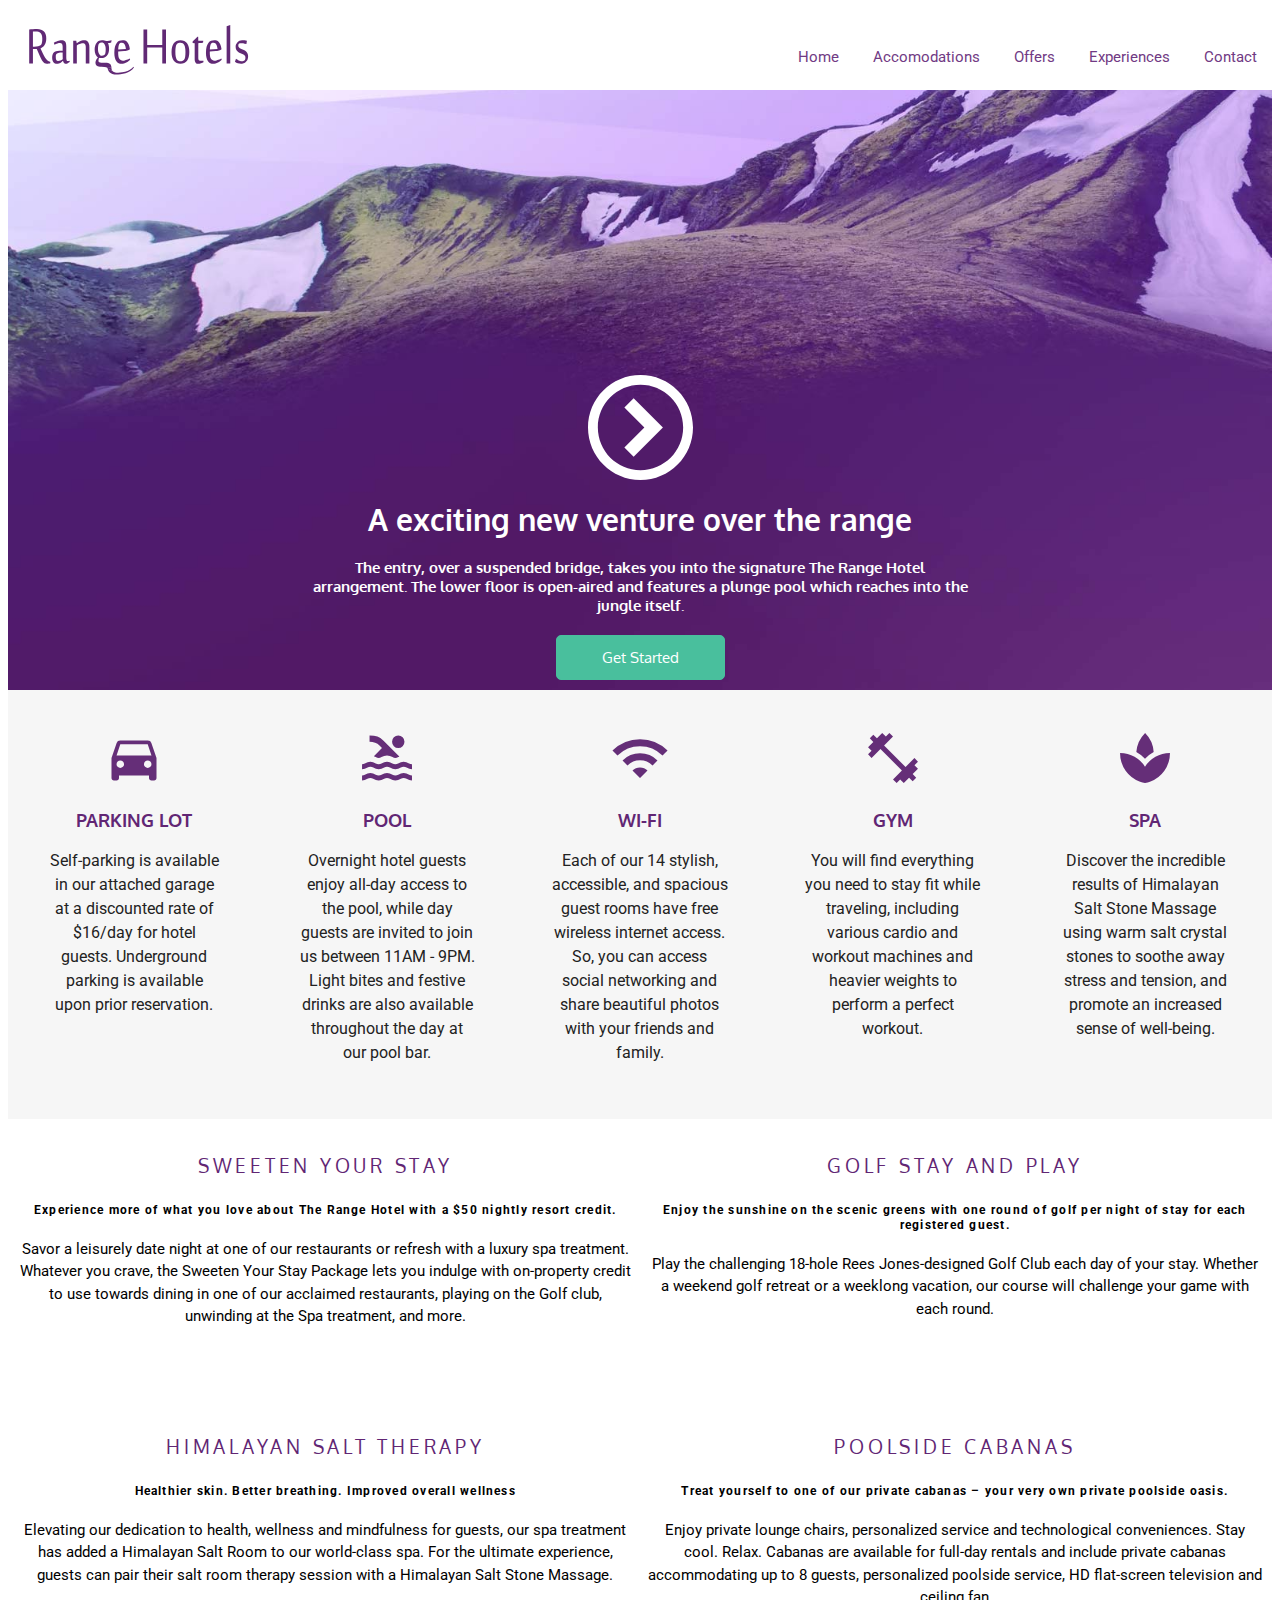
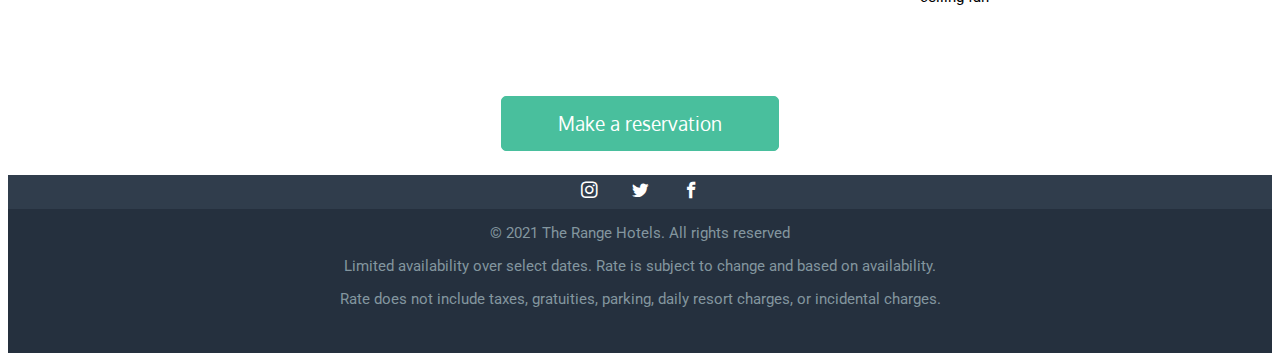
<file: index.html>
﻿<!doctype html>
<html lang="pt-br">
<head>
    <meta charset="utf-8">
    <title>Responsivo</title>
    <link href='http://fonts.googleapis.com/css?family=Oxygen:400,300,700' rel='stylesheet' type='text/css'>
    <link href="https://fonts.googleapis.com/css2?family=Roboto&display=swap" rel="stylesheet">
    <link href="https://fonts.googleapis.com/icon?family=Material+Icons" rel="stylesheet">
    <link href="icomoon/style.css" rel="stylesheet">
    <link rel="stylesheet" href="style.css">
</head>

<body>

	<header class="header-top clearfix">
        <div class="header-logo">
            <img src="./images/logo_mob.svg">
        </div>
        <div>
            <nav class="menu">
                <ul>
                    <li> <a href="#">Home</a></li>
                    <li> <a href="#A1">Accomodations</a></li>
                    <li> <a href="#A2">Offers</a></li>
                    <li> <a href="#A3">Experiences</a></li>
                    <li> <a href="#A4">Contact</a></li>
                </ul>
            </nav>
        </div>
    </header>
    
    <section class="top-content"> 
        <div class="icon-play">
            <img src="images/icon_play.svg" alt="">
        </div>
        <h1 id="A1">A exciting new venture over the range</h1>
        <h2><span>The entry, over a suspended bridge, takes you into the signature The Range Hotel arrangement. The lower floor is open-aired and features a plunge pool which reaches into the jungle itself.</span></h2>
        <a href="#" class="button">Get Started </a> 
    </section>

    <section class="midle-content row">
        <article class="col-1-5">
            <span class="material-icons">
                directions_car
                </span>
            <h3 id="A2">Parking Lot</h3>
            <p>Self-parking is available in our attached garage at a discounted rate of $16/day for hotel guests. Underground parking is available upon prior reservation. </p>
        </article>
        <article class="col-1-5">
            <span class="material-icons">
                pool
                </span>
            <h3>Pool</h3>
            <p> Overnight hotel guests enjoy all-day access to the pool, while day guests are invited to join us between 11AM - 9PM. Light bites and festive drinks are also available throughout the day at our pool bar. </p>
        </article>

        <article class="col-1-5">
            <span class="material-icons">
                wifi
            </span>
            <h3>wi-fi</h3>
            <p>Each of our 14 stylish, accessible, and spacious guest rooms have free wireless internet access. So, you can access social networking and share beautiful photos with your friends and family.</p>
        </article>
        <article class="col-1-5">
            <span class="material-icons">
                fitness_center
            </span>
        
            <h3>Gym</h3>
            <p> You will find everything you need to stay fit while traveling, including various cardio and workout machines and heavier weights to perform a perfect workout.</p>

        </article>

        <article class="col-1-5">
            <span class="material-icons">
                spa
            </span>
            <h3>SPa</h3>
            <p> Discover the incredible results of Himalayan Salt Stone Massage using warm salt crystal stones to soothe away stress and tension, and promote an increased sense of well-being.  </p>
        </article>
    
    </section>

    <section class="experiences">
        <article class="grid-item">
            <h4 id="A3">Sweeten your stay</h4>
            <h5>Experience more of what you love about The Range Hotel with a $50 nightly resort credit.</h5>

            <p>Savor a leisurely date night at one of our restaurants or refresh with a luxury spa treatment. Whatever you crave, the Sweeten Your Stay Package lets you indulge with on-property credit to use towards dining in one of our acclaimed restaurants, playing on the Golf club, unwinding at the Spa treatment, and more. </p>
        </article>

        <article class="grid-item">
            <h4>Golf stay and play</h4>
            <h5>Enjoy the sunshine on the scenic greens with one round of golf per night of stay for each registered guest.</h5>

            <p>Play the challenging 18-hole Rees Jones-designed Golf Club each day of your stay. Whether a weekend golf retreat or a weeklong vacation, our course will challenge your game with each round.</p>
        </article>

        <article class="grid-item">
            <h4>Himalayan Salt Therapy</h4>
            <h5>Healthier skin. Better breathing. Improved overall wellness</h5>

            <p>Elevating our dedication to health, wellness and mindfulness for guests, our spa treatment has added a Himalayan Salt Room to our world-class spa. For the ultimate experience, guests can pair their salt room therapy session with a Himalayan Salt Stone Massage.</p>
        </article>

        <article class="grid-item">
            <h4>Poolside Cabanas</h4>
            <h5>Treat yourself to one of our private cabanas – your very own private poolside oasis.</h5>

            <p>Enjoy private lounge chairs, personalized service and technological conveniences. Stay cool. Relax. Cabanas are available for full-day rentals and include private cabanas accommodating up to 8 guests, personalized poolside service, HD flat-screen television and ceiling fan</p>
        </article>
        

    </section>

    <div class="experiences-button">
        <a href="#" class="button">Make a reservation</a> 
    </div>

    

    <footer class="footer-content">
        <ul class="footer-menushare">
            
            <li id="A4"><a href="#"><span class="icon-instagram"></span></a></li>

            <li><a href="#"><span class="icon-twitter"></span></a></li>

            <li><a href="#"><span class="icon-facebook1"></span></a></li>
            
            
        </ul>
        
        <p>© 2021 The Range Hotels. All rights reserved</p>     
        <p>Limited availability over select dates. Rate is subject to change and based on availability.</p>
        <p>Rate does not include taxes, gratuities, parking, daily resort charges, or incidental charges.</p>
    </footer>


</body>
</html>
</file>
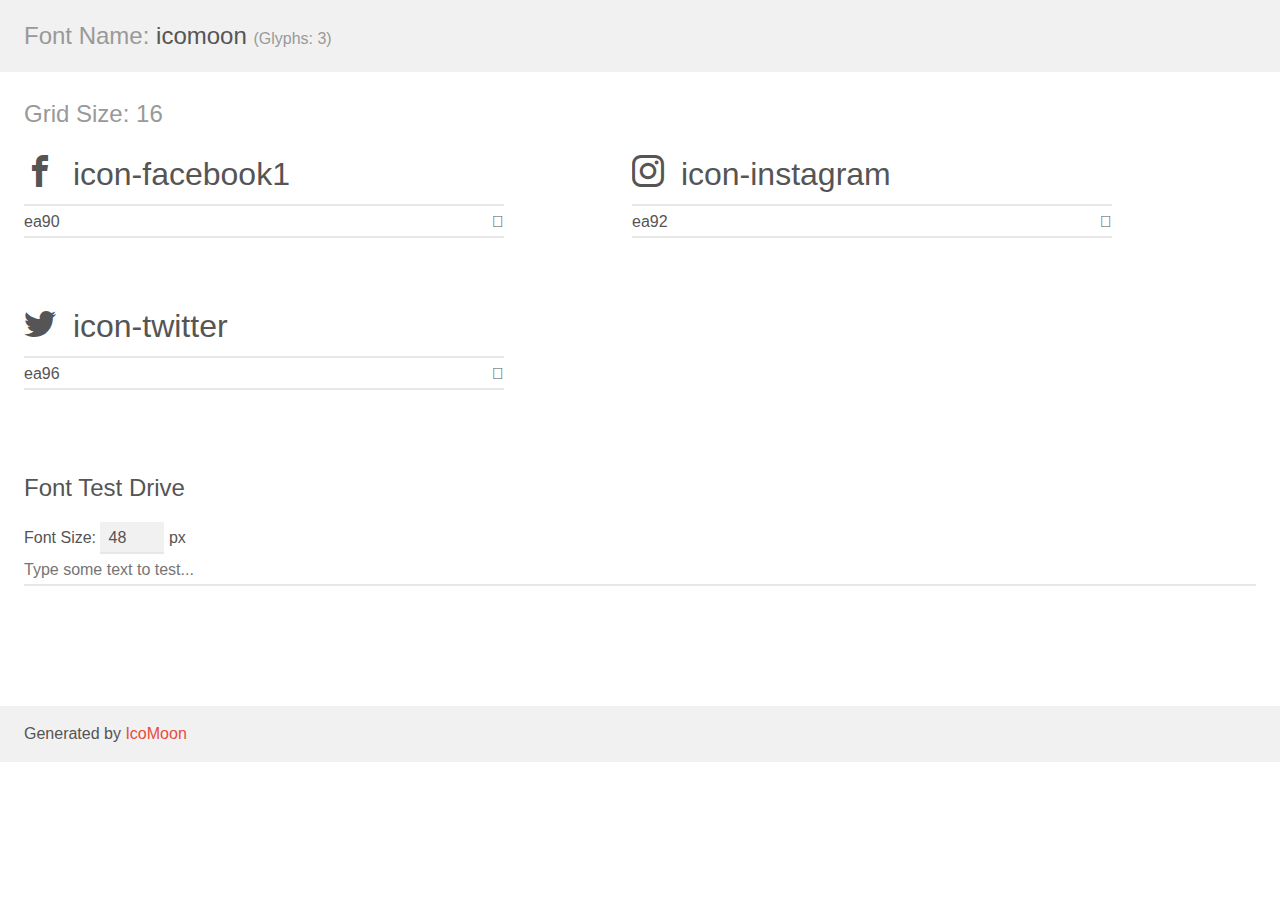
<file: icomoon/demo.html>
<!doctype html>
<html>
<head>
    <meta charset="utf-8">
    <title>IcoMoon Demo</title>
    <meta name="description" content="An Icon Font Generated By IcoMoon.io">
    <meta name="viewport" content="width=device-width, initial-scale=1">
    <link rel="stylesheet" href="demo-files/demo.css">
    <link rel="stylesheet" href="style.css"></head>
<body>
    <div class="bgc1 clearfix">
        <h1 class="mhmm mvm"><span class="fgc1">Font Name:</span> icomoon <small class="fgc1">(Glyphs:&nbsp;3)</small></h1>
    </div>
    <div class="clearfix mhl ptl">
        <h1 class="mvm mtn fgc1">Grid Size: 16</h1>
        <div class="glyph fs1">
            <div class="clearfix bshadow0 pbs">
                <span class="icon-facebook1"></span>
                <span class="mls"> icon-facebook1</span>
            </div>
            <fieldset class="fs0 size1of1 clearfix hidden-false">
                <input type="text" readonly value="ea90" class="unit size1of2" />
                <input type="text" maxlength="1" readonly value="&#xea90;" class="unitRight size1of2 talign-right" />
            </fieldset>
            <div class="fs0 bshadow0 clearfix hidden-true">
                <span class="unit pvs fgc1">liga: </span>
                <input type="text" readonly value="facebook, brand10" class="liga unitRight" />
            </div>
        </div>
        <div class="glyph fs1">
            <div class="clearfix bshadow0 pbs">
                <span class="icon-instagram"></span>
                <span class="mls"> icon-instagram</span>
            </div>
            <fieldset class="fs0 size1of1 clearfix hidden-false">
                <input type="text" readonly value="ea92" class="unit size1of2" />
                <input type="text" maxlength="1" readonly value="&#xea92;" class="unitRight size1of2 talign-right" />
            </fieldset>
            <div class="fs0 bshadow0 clearfix hidden-true">
                <span class="unit pvs fgc1">liga: </span>
                <input type="text" readonly value="instagram, brand12" class="liga unitRight" />
            </div>
        </div>
        <div class="glyph fs1">
            <div class="clearfix bshadow0 pbs">
                <span class="icon-twitter"></span>
                <span class="mls"> icon-twitter</span>
            </div>
            <fieldset class="fs0 size1of1 clearfix hidden-false">
                <input type="text" readonly value="ea96" class="unit size1of2" />
                <input type="text" maxlength="1" readonly value="&#xea96;" class="unitRight size1of2 talign-right" />
            </fieldset>
            <div class="fs0 bshadow0 clearfix hidden-true">
                <span class="unit pvs fgc1">liga: </span>
                <input type="text" readonly value="twitter, brand16" class="liga unitRight" />
            </div>
        </div>
    </div>

    <!--[if gt IE 8]><!-->
    <div class="mhl clearfix mbl">
        <h1>Font Test Drive</h1>
        <label>
            Font Size: <input id="fontSize" type="number" class="textbox0 mbm"
            min="8" value="48" />
            px
        </label>
        <input id="testText" type="text" class="phl size1of1 mvl"
        placeholder="Type some text to test..." value=""/>
        <div id="testDrive" class="icon-" style="font-family: icomoon">&nbsp;
        </div>
    </div>
    <!--<![endif]-->
    <div class="bgc1 clearfix">
        <p class="mhl">Generated by <a href="https://icomoon.io/app">IcoMoon</a></p>
    </div>

    <script src="demo-files/demo.js"></script>
</body>
</html>
</file>
<file: icomoon/style.css>
@font-face {
  font-family: 'icomoon';
  src:  url('fonts/icomoon.eot?ckzfd2');
  src:  url('fonts/icomoon.eot?ckzfd2#iefix') format('embedded-opentype'),
    url('fonts/icomoon.ttf?ckzfd2') format('truetype'),
    url('fonts/icomoon.woff?ckzfd2') format('woff'),
    url('fonts/icomoon.svg?ckzfd2#icomoon') format('svg');
  font-weight: normal;
  font-style: normal;
  font-display: block;
}

[class^="icon-"], [class*=" icon-"] {
  /* use !important to prevent issues with browser extensions that change fonts */
  font-family: 'icomoon' !important;
  speak: never;
  font-style: normal;
  font-weight: normal;
  font-variant: normal;
  text-transform: none;
  line-height: 1;

  /* Better Font Rendering =========== */
  -webkit-font-smoothing: antialiased;
  -moz-osx-font-smoothing: grayscale;
}

.icon-facebook1:before {
  content: "\ea90";
}
.icon-instagram:before {
  content: "\ea92";
}
.icon-twitter:before {
  content: "\ea96";
}
</file>
<file: style.css>
html{
    padding: 0;
    margin: 0;
}

body{
    font-family: 'Roboto', serif;
    font-size: 15px;
    box-sizing: border-box;
    
}

.clearfix::after, .row::after{
    content: " ";
    display: block;
    clear: both;
}

.header-logo{
    display: block;
    text-align: center;
    margin: .5em;
}


.menu{
    background:  #612674;
    text-align: center;
}

.menu ul{
    list-style: none;
    margin:0;
    padding: 0;
}

.menu a{
    text-decoration: none;
    color: white;
    padding: 1em;
    display: block;
}

.menu a:hover{
    background: #7c3792;
}

h1, h2, h3,h4{
    font-family: "Oxygen";
    color:#612674;   
}

.top-content{
    text-align: center;
    margin:0;
    padding: 1em;
}

.icon-play{
    height: 5em;
    display: none;
}

.icon-play img{
    max-width: 100%;
    max-height: 100%;
}

h2{
    color:#a87bb7;
    font-size: 1em;
}


.top-content a{
    text-decoration: none;
    font-family: "Oxygen";
}


.button{
    background: #49bf9d;
    color:white;
    display: inline-block;
    border: 1px solid #49bf9d;
    border-radius: 5px;
    padding: .80em 3em;
    font-size: 1em;
    margin: .5em;
}

.top-content a:hover{ /*errado*/
    background: rgba(44, 121, 100, 0.932);
    border: 1px solid rgba(44, 121, 100, 0.932);
    display: inline-block;
    padding: .80em 3em;
}

.middle-content span[class^=icon]{
    font-size: 3.5em;
    color: #652e78;
}

.col-1-5{
    text-align: center;
}
    
.material-icons{
    font-size: 4em;
    color:#652e78;
}

h3{
    text-transform: uppercase;
}
.midle-content{
    margin:0;
    background:#f6f6f6;

}
.col-1-5 p{
    text-align: center;
    font-size: 16px;
    line-height: 1.5;
    color:#222;
    
}

.experiences{
    padding: 2em;
}

.experiences article{
    margin-bottom: 3.5em;
}

.experiences h4{
    font-size: 1.25em;
    text-transform: uppercase;
    letter-spacing: .2em;
    font-weight: normal;
}

.experiences h5{
    text-align: center;
    letter-spacing: .1em;
}
.experiences p{
    text-align:center;
    line-height: 1.5;
}

.experiences-button{
    text-align: center;
    font-size: 1.25em;
}
.experiences-button a{
    text-decoration: none;
    font-family: "Oxygen";
}

.experiences-button a:hover{ /*errado*/
    background: rgba(44, 121, 100, 0.932);
    border: 1px solid rgba(44, 121, 100, 0.932);
    display: inline-block;
    padding: .80em 3em;
}

.maps{
    text-align: center;
}

.footer-content{
    background: rgb(37, 48, 62);
    color:#83969f;
    text-align: center;
    padding-bottom: 2em;
    display: block;

}


.footer-menushare{
    background: rgb(48, 61, 76);
    padding:.5em;
    
}

.footer-menushare li{
    display: inline-block;
    margin: 0 1em;
    list-style: none;
}

.footer-menushare a{
    color:white;
    text-decoration: none;
    font-size: 1.1em;    
}

.icon-facebook{
    font-size: 1.4em;
}

@media screen and (min-width:48em) {
   
    .header-logo{
        float: left;
    }

    .menu{
        float: right;
        background: transparent;
        margin-top: 1.5625rem;
    }

    .menu ul{
        margin:0;
        padding:0;
    }
    .menu a{
        color:#713a84;
    }

    .menu a:hover{
        background: #e7d9fc;
    }

    .menu li{
        display: inline-block;
    }

    .icon-play{
        display: block;
    }

    .top-content{
    background: #521a66;
    margin-top: 0;
    padding:0;
    }

    h1,h2{
        color:white;
    }

    .col-1-5{
        float: left;
        width: 14%;
        margin: 3%;
    }
}

@media screen and (min-width:62.5em) {
    .top-content{
        background: #521a66 url(images/bg_topo_1198x670.jpg);
        background-repeat: no-repeat;
        background-size: cover;
        background-position: center;
        height: 20em;
        padding:10em 1em 1em;
    }
}

@media screen and (min-width:74em) {
    .top-content{
        background:  #521a66 url(images/bg_topo_1600x1374.jpg);
        background-repeat: no-repeat;
        background-size: cover;
        padding: 19em 20em 1em;
        background-position: center;
    }

    .icon-play{
        height: 7em;
    }

    .col-1-4{
        width: 23%;
        margin: 1%;
    }

    .experiences{
        display: grid;
        grid-template-columns: repeat(2,1fr);
        grid-gap:1em;
        padding: 10px;

    }
    .grid-item{
        text-align: center; 
    }




}
</file>
<file: icomoon/demo-files/demo.css>
body {
  padding: 0;
  margin: 0;
  font-family: sans-serif;
  font-size: 1em;
  line-height: 1.5;
  color: #555;
  background: #fff;
}
h1 {
  font-size: 1.5em;
  font-weight: normal;
}
small {
  font-size: .66666667em;
}
a {
  color: #e74c3c;
  text-decoration: none;
}
a:hover, a:focus {
  box-shadow: 0 1px #e74c3c;
}
.bshadow0, input {
  box-shadow: inset 0 -2px #e7e7e7;
}
input:hover {
  box-shadow: inset 0 -2px #ccc;
}
input, fieldset {
  font-family: sans-serif;
  font-size: 1em;
  margin: 0;
  padding: 0;
  border: 0;
}
input {
  color: inherit;
  line-height: 1.5;
  height: 1.5em;
  padding: .25em 0;
}
input:focus {
  outline: none;
  box-shadow: inset 0 -2px #449fdb;
}
.glyph {
  font-size: 16px;
  width: 15em;
  padding-bottom: 1em;
  margin-right: 4em;
  margin-bottom: 1em;
  float: left;
  overflow: hidden;
}
.liga {
  width: 80%;
  width: calc(100% - 2.5em);
}
.talign-right {
  text-align: right;
}
.talign-center {
  text-align: center;
}
.bgc1 {
  background: #f1f1f1;
}
.fgc1 {
  color: #999;
}
.fgc0 {
  color: #000;
}
p {
  margin-top: 1em;
  margin-bottom: 1em;
}
.mvm {
  margin-top: .75em;
  margin-bottom: .75em;
}
.mtn {
  margin-top: 0;
}
.mtl, .mal {
  margin-top: 1.5em;
}
.mbl, .mal {
  margin-bottom: 1.5em;
}
.mal, .mhl {
  margin-left: 1.5em;
  margin-right: 1.5em;
}
.mhmm {
  margin-left: 1em;
  margin-right: 1em;
}
.mls {
  margin-left: .25em;
}
.ptl {
  padding-top: 1.5em;
}
.pbs, .pvs {
  padding-bottom: .25em;
}
.pvs, .pts {
  padding-top: .25em;
}
.unit {
  float: left;
}
.unitRight {
  float: right;
}
.size1of2 {
  width: 50%;
}
.size1of1 {
  width: 100%;
}
.clearfix:before, .clearfix:after {
  content: " ";
  display: table;
}
.clearfix:after {
  clear: both;
}
.hidden-true {
  display: none;
}
.textbox0 {
  width: 3em;
  background: #f1f1f1;
  padding: .25em .5em;
  line-height: 1.5;
  height: 1.5em;
}
#testDrive {
  display: block;
  padding-top: 24px;
  line-height: 1.5;
}
.fs0 {
  font-size: 16px;
}
.fs1 {
  font-size: 32px;
}
</file>
